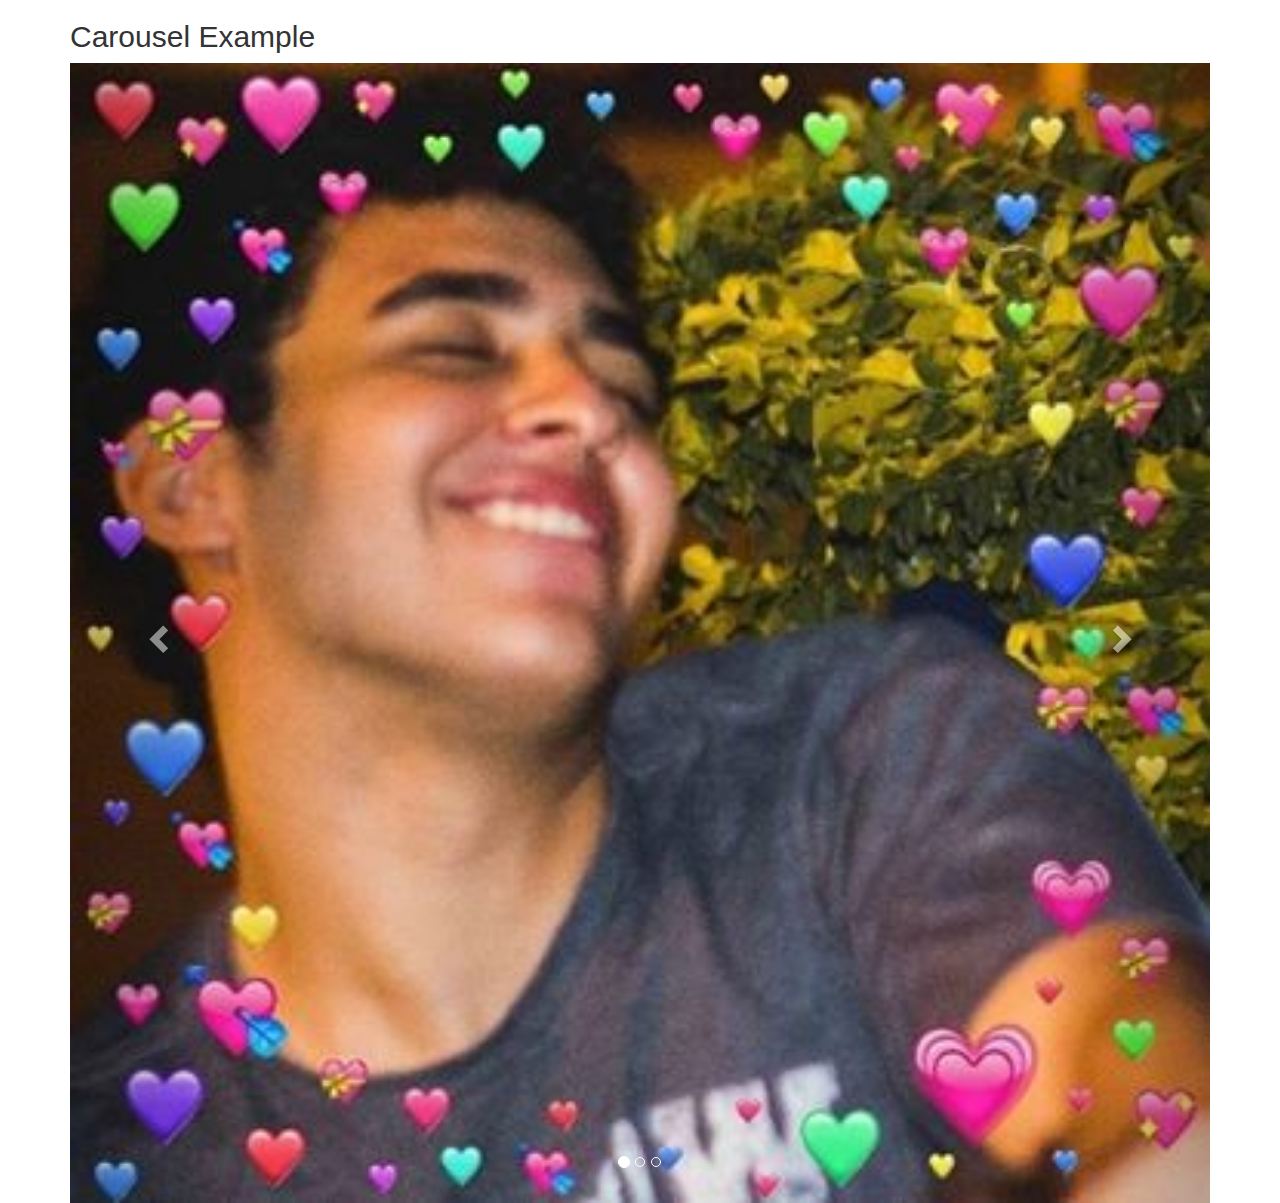
<file: index.html>
<!DOCTYPE html>
<html lang="en">
<head>
  <title>Bootstrap Example</title>
  <meta charset="utf-8">
  <meta name="viewport" content="width=device-width, initial-scale=1">
  <link rel="stylesheet" href="https://maxcdn.bootstrapcdn.com/bootstrap/3.3.7/css/bootstrap.min.css">
  <script src="https://ajax.googleapis.com/ajax/libs/jquery/3.3.1/jquery.min.js"></script>
  <script src="https://maxcdn.bootstrapcdn.com/bootstrap/3.3.7/js/bootstrap.min.js"></script>
</head>
<body>

<div class="container">
  <h2>Carousel Example</h2>  
  <div id="myCarousel" class="carousel slide" data-ride="carousel">
    <!-- Indicators -->
    <ol class="carousel-indicators">
      <li data-target="#myCarousel" data-slide-to="0" class="active"></li>
      <li data-target="#myCarousel" data-slide-to="1"></li>
      <li data-target="#myCarousel" data-slide-to="2"></li>
    </ol>

    <!-- Wrapper for slides -->
    <div class="carousel-inner">
      <div class="item active">
        <img class="img" src="img/wes.jpg" alt="Los Angeles" style="width:100%;">
      </div>

      <div class="item">
        <img class="img" src="img/wes.jpg" alt="Los Angeles" style="width:100%;">
      </div>
    
      <div class="item">
        <img class="img" src="img/wes.jpg" alt="Los Angeles" style="width:100%;">
      </div>
    </div>

    <!-- Left and right controls -->
    <a class="left carousel-control" href="#myCarousel" data-slide="prev">
      <span class="glyphicon glyphicon-chevron-left"></span>
      <span class="sr-only">Previous</span>
    </a>
    <a class="right carousel-control" href="#myCarousel" data-slide="next">
      <span class="glyphicon glyphicon-chevron-right"></span>
      <span class="sr-only">Next</span>
    </a>
  </div>
</div>

</body>
</html>
</file>
